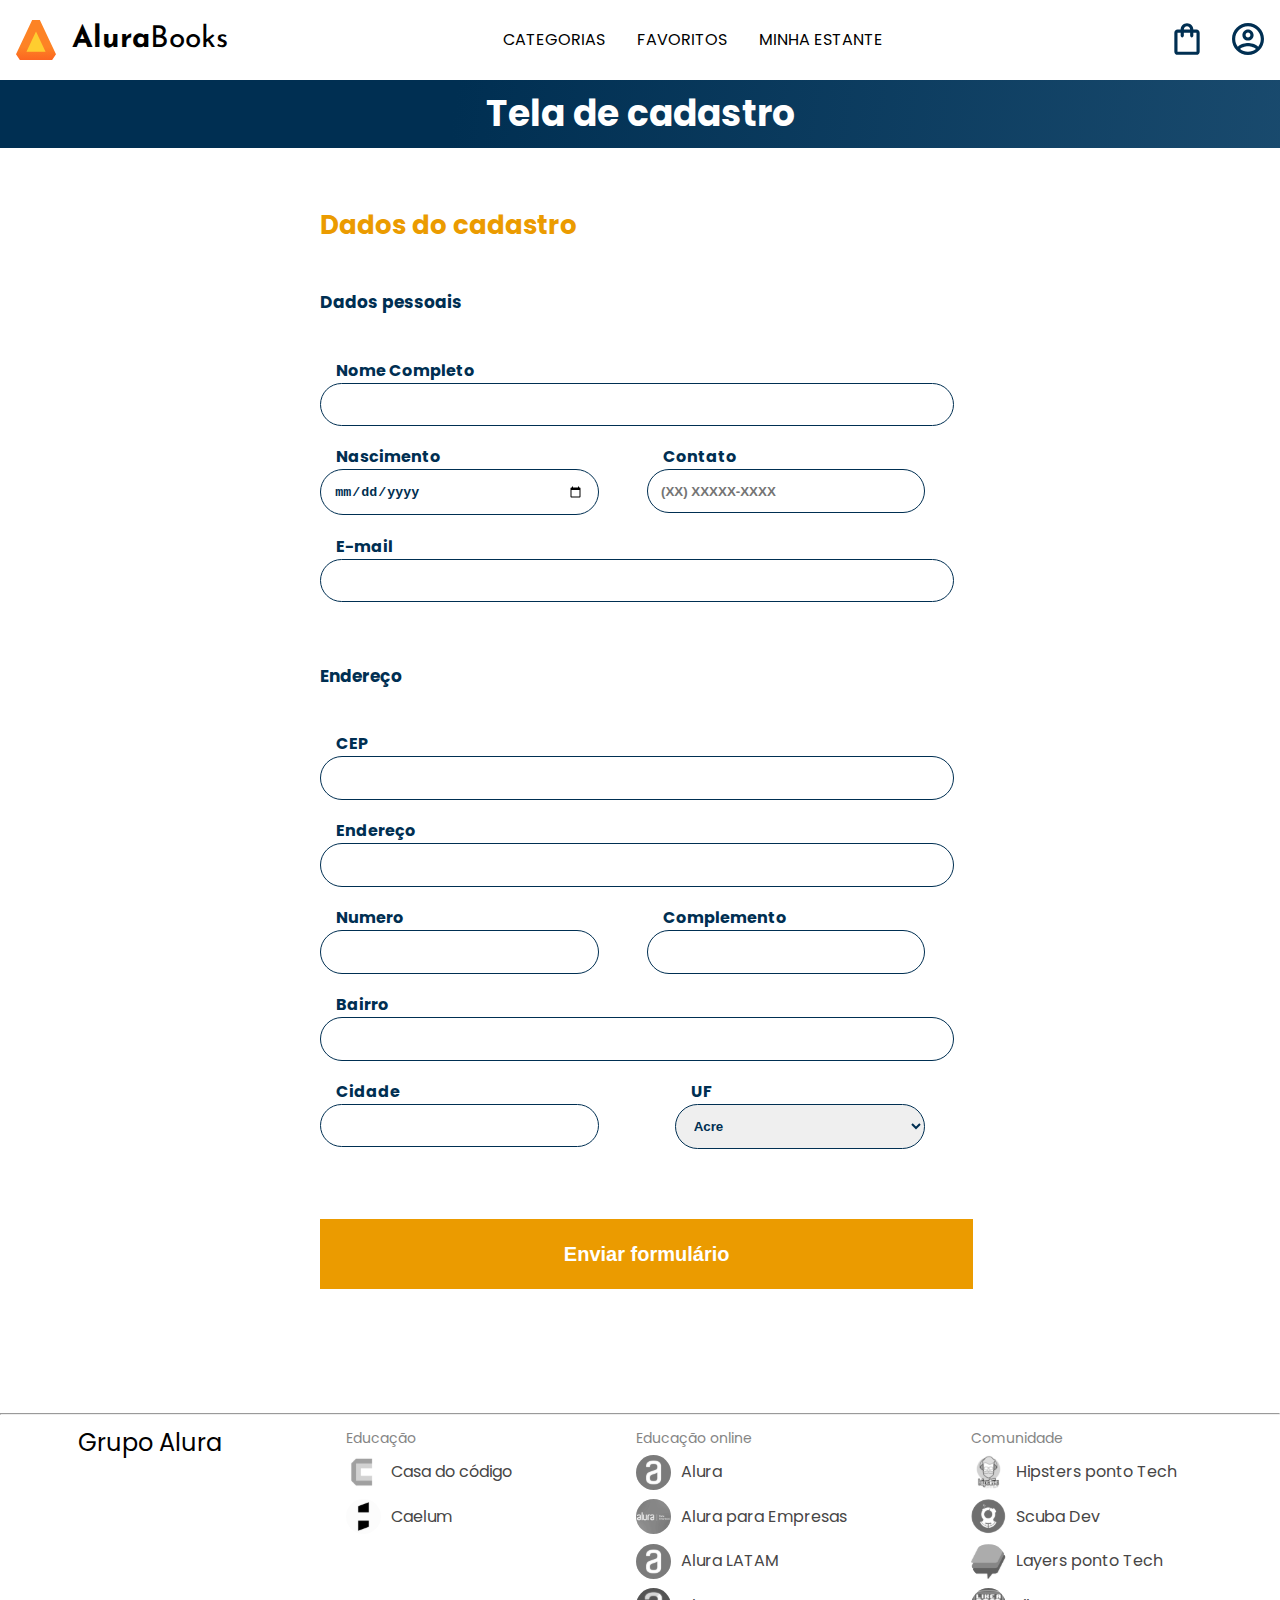
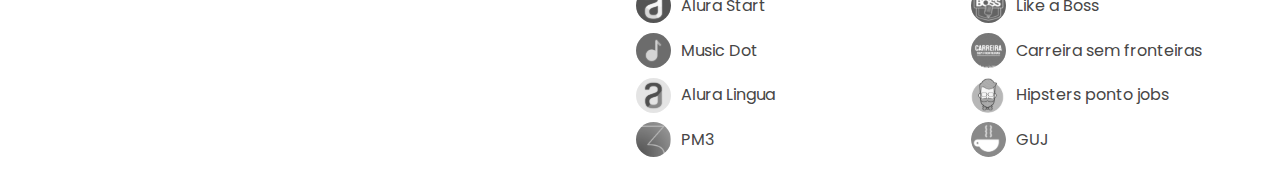
<file: index.html>
<!DOCTYPE html>
<html lang="en">

<head>
    <meta charset="UTF-8">
    <meta http-equiv="X-UA-Compatible" content="IE=edge">
    <meta name="viewport" content="width=device-width, initial-scale=1.0">
    <link rel="stylesheet" href="./styles/reset.css">
    <link rel="preconnect" href="https://fonts.googleapis.com">
    <link rel="preconnect" href="https://fonts.gstatic.com" crossorigin>
    <link href="https://fonts.googleapis.com/css2?family=Poppins:wght@300;400;500;700&display=swap" rel="stylesheet">
    <link rel="stylesheet" href="https://unpkg.com/swiper@8/swiper-bundle.min.css" />
    <link href="https://fonts.googleapis.com/css2?family=Josefin+Sans:wght@400;700&display=swap" rel="stylesheet">
    <link rel="stylesheet" href="./styles/styles.css">
    <title>Formulário de cadastro</title>
</head>

<body>

    <header class="cabeçalho">
        <div class="container">
            <input type="checkbox" id="menu" class="container__botao">
            <label for="menu" class="container__rotulo">
                <span class="cabeçalho__menu-hamburguer container__imagem"></span>
            </label>
            <ul class="lista-menu">
                <li class="lista-menu__titulo">Categorias</li>
                <li class="lista-menu__item">
                    <a href="#" class="lista-menu__link">Programação</a>
                </li>
                <li class="lista-menu__item">
                    <a href="#" class="lista-menu__link">Front-end</a>
                </li>
                <li class="lista-menu__item">
                    <a href="#" class="lista-menu__link">Infraestrutura</a>
                </li>
                <li class="lista-menu__item">
                    <a href="#" class="lista-menu__link">Business</a>
                </li>
                <li class="lista-menu__item">
                    <a href="#" class="lista-menu__link">Design & UX</a>
                </li>
            </ul>
            <img src="img/Logo.svg" alt="Logo da Alurabooks" class="container__imagem">
            <h1 class="container__titulo"><b class="container__titulo--negrito">Alura</b>Books</h1>
        </div>

        <ul class="opções">
            <input type="checkbox" id="opções-menu" class="opções__botão">
            <li class="opções__item"><a href="#" class="opções__link">Categorias</a></li>
            <li class="opções__item"><a href="#" class="opções__link">Favoritos</a></li>
            <li class="opções__item"><a href="#" class="opções__link">Minha estante</a></li>
        </ul>

        <div class="container">
            <a href="#"><img src="img/Favoritos.svg" alt="Meus favoritos"
                    class="container__imagem container__imagem-transparente"></a>
            <a href="#" class="container__link">
                <img src="img/Compras.svg" alt="Carrinhos de compras" class="container__imagem">
                <p class="container__texto">Minha sacola</p>
            </a>
            <a href="#" class="container__link">
                <img src="img/Usuario.svg" alt="Meu perfil" class="container__imagem">
                <p class="container__texto">Meu perfil</p>
            </a>
        </div>
    </header>

    <section class="banner">
        <h2 class="banner__titulo">Tela de cadastro</h2>
    </section>

    <main class="principal">
        <h2 class="principal__titulo">Dados do cadastro</h2>

        <form class="principal__formulario" id="formulario" target="_blank"
            onsubmit="location.replace('./cadastro-finalizado.html')">
            <h3 class="principal__subtitulo">Dados pessoais</h3>
            <div class="formulario__campo">
                <label class="campo__etiqueta" for="nome">Nome Completo</label>
                <input name="nome" id="nome" class="campo__escrita" required />
            </div>
            <div class="formulario__dupla">
                <div class="formulario__campo">
                    <label class="campo__etiqueta" for="nascimento">Nascimento</label>
                    <input name="nascimento" id="nascimento" type="date" class="campo__escrita campo__escrita-dupla"
                        required />
                </div>
                <div class="formulario__campo">
                    <label class="campo__etiqueta" for="telefone">Contato</label>
                    <input name="telefone" id="telefone" type="tel" placeholder="(XX) XXXXX-XXXX"
                        class="campo__escrita campo__escrita-dupla" maxlength="15" required
                        onkeyup="inputTelefone(event)" />
                </div>
            </div>
            <div class="formulario__campo">
                <label class="campo__etiqueta" for="email">E-mail</label>
                <input name="email" id="email" type="email" class="campo__escrita" required />
            </div>

            <h3 class="principal__subtitulo">Endereço</h3>

            <div class="formulario__campo">
                <label class="campo__etiqueta" for="cep">CEP</label>
                <input name="cep" id="cep" class="campo__escrita" required />
                <div id="erro"></div>
            </div>

            <div class="formulario__campo">
                <label class="campo__etiqueta" for="endereco">Endereço</label>
                <input name="endereco" id="endereco" class="campo__escrita" required />
            </div>
            <div class="formulario__dupla">
                <div class="formulario__campo">
                    <label class="campo__etiqueta" for="numero">Numero</label>
                    <input name="numero" id="numero" class="campo__escrita campo__escrita-dupla" required />
                </div>
                <div class="formulario__campo">
                    <label class="campo__etiqueta" for="complemento">Complemento</label>
                    <input name="complemento" id="complemento" class="campo__escrita campo__escrita-dupla" />
                </div>
            </div>
            <div class="formulario__campo">
                <label class="campo__etiqueta" for="bairro">Bairro</label>
                <input name="bairro" id="bairro" class="campo__escrita" required />
            </div>
            <div class="formulario__dupla">
                <div class="formulario__campo">
                    <label class="campo__etiqueta" for="cidade">Cidade</label>
                    <input name="cidade" id="cidade" class="campo__escrita campo__escrita-dupla" required />
                </div>

                <div class="formulario__campo">
                    <label class="campo__etiqueta" for="estado">UF</label>
                    <select id="estado" name="estado" class="campo__escrita campo__escrita-dupla">
                        <option value="AC">Acre</option>
                        <option value="AL">Alagoas</option>
                        <option value="AP">Amapá</option>
                        <option value="AM">Amazonas</option>
                        <option value="BA">Bahia</option>
                        <option value="CE">Ceará</option>
                        <option value="DF">Distrito Federal</option>
                        <option value="ES">Espírito Santo</option>
                        <option value="GO">Goiás</option>
                        <option value="MA">Maranhão</option>
                        <option value="MT">Mato Grosso</option>
                        <option value="MS">Mato Grosso do Sul</option>
                        <option value="MG">Minas Gerais</option>
                        <option value="PA">Pará</option>
                        <option value="PB">Paraíba</option>
                        <option value="PR">Paraná</option>
                        <option value="PE">Pernambuco</option>
                        <option value="PI">Piauí</option>
                        <option value="RJ">Rio de Janeiro</option>
                        <option value="RN">Rio Grande do Norte</option>
                        <option value="RS">Rio Grande do Sul</option>
                        <option value="RO">Rondônia</option>
                        <option value="RR">Roraima</option>
                        <option value="SC">Santa Catarina</option>
                        <option value="SP">São Paulo</option>
                        <option value="SE">Sergipe</option>
                        <option value="TO">Tocantins</option>
                        <option value="EX">Estrangeiro</option>
                    </select>
                </div>

            </div>


            <input type="submit" value="Enviar formulário" class="formulario__botao" id="enviar">
        </form>
    </main>

    <hr>
    <footer class="rodapé">
        <h2 class="rodapé__titulo">Grupo Alura</h2>
        <ul class="lista-rodapé">
            <li class="lista-rodapé__titulo">Educação</li>
            <li class="lista-rodapé__item">
                <img src="img/CasaDoCodigo.svg" alt="Logo da casa do código">
                <a href="https://www.casadocodigo.com.br/" class="lista-rodapé__link">Casa do código</a>
            </li>
            <li class="lista-rodapé__item">
                <img src="img/Caelum.svg" alt="Logo da caelum">
                <a href="https://caelum.com.br/" class="lista-rodapé__link">Caelum</a>
            </li>
        </ul>

        <ul class="lista-rodapé">
            <li class="lista-rodapé__titulo">Educação online</li>
            <li class="lista-rodapé__item">
                <img src="img/Alura.svg" alt="Logo da Alura">
                <a href="https://www.alura.com.br/" class="lista-rodapé__link">Alura</a>
            </li>
            <li class="lista-rodapé__item">
                <img src="img/AluraEmpresas.svg" alt="Logo da Alura para Empresas">
                <a href="https://www.alura.com.br/empresas" class="lista-rodapé__link">Alura para Empresas</a>
            </li>
            <li class="lista-rodapé__item">
                <img src="img/AluraLATAM.svg" alt="Logo da Alura Latam">
                <a href="https://www.aluracursos.com/" class="lista-rodapé__link">Alura LATAM</a>
            </li>
            <li class="lista-rodapé__item">
                <img src="img/AluraStart.svg" alt="Logo da Alura START">
                <a href="https://www.alurastart.com.br/" class="lista-rodapé__link">Alura Start</a>
            </li>
            <li class="lista-rodapé__item">
                <img src="img/MusicDot.svg" alt="Logo da Music Dot">
                <a href="https://www.musicdot.com.br/" class="lista-rodapé__link">Music Dot</a>
            </li>
            <li class="lista-rodapé__item">
                <img src="img/AluraLingua.svg" alt="Logo da Alura Lingua">
                <a href="https://www.aluralingua.com.br/" class="lista-rodapé__link">Alura Lingua</a>
            </li>
            <li class="lista-rodapé__item">
                <img src="img/PM3.svg" alt="Logo da PM3">
                <a href="https://www.cursospm3.com.br/" class="lista-rodapé__link">PM3</a>
            </li>
        </ul>

        <ul class="lista-rodapé">
            <li class="lista-rodapé__titulo">Comunidade</li>
            <li class="lista-rodapé__item">
                <img src="img/HipstersTech.svg" alt="Logo do Hipsters ponto Tech">
                <a href="https://hipsters.tech/" class="lista-rodapé__link">Hipsters ponto Tech</a>
            </li>
            <li class="lista-rodapé__item">
                <img src="img/ScubaDev.svg" alt="Logo do Scuba Dev">
                <a href="https://scuba.dev.br/" class="lista-rodapé__link">Scuba Dev</a>
            </li>
            <li class="lista-rodapé__item">
                <img src="img/LayersTech.svg" alt="Logo do Layers ponto Tech">
                <a href="https://layerspontotech.com.br/" class="lista-rodapé__link">Layers ponto Tech</a>
            </li>
            <li class="lista-rodapé__item">
                <img src="img/LikeABoss.svg" alt="Logo do Like a Boss">
                <a href="https://likeaboss.com.br/" class="lista-rodapé__link">Like a Boss</a>
            </li>
            <li class="lista-rodapé__item">
                <img src="img/CarreiraSemFronteira.svg" alt="Logo do Carreira sem fronteiras">
                <a href="https://www.carreirasemfronteiras.com.br/" class="lista-rodapé__link">Carreira sem
                    fronteiras</a>
            </li>
            <li class="lista-rodapé__item">
                <img src="img/HipstersJobs.svg" alt="Logo do Hipsters ponto jobs">
                <a href="https://hipsters.jobs/" class="lista-rodapé__link">Hipsters ponto jobs</a>
            </li>
            <li class="lista-rodapé__item">
                <img src="img/GUJ.svg" alt="Logo do GUJ">
                <a href="https://www.guj.com.br/" class="lista-rodapé__link">GUJ</a>
            </li>
        </ul>
    </footer>
    <script src="app.js"></script>
</body>

</html>
</file>
<file: styles/styles.css>
@import url("header.css");
@import url("banner.css");
@import url("formulario.css");
@import url("rodape.css");
@import url("cadastro.css");

:root {
    --cor-de-fundo: #EBECEE;
    --branco: #FFFFFF;
    --laranja: #EB9B00;
    --azul-degrade: linear-gradient(97.54deg, #002F52 35.49%, #326589 165.37%);
    --fonte-principal: "Poppins";
    --azul: #002F52;
    --fonte-secundario: "Josefin Sans";
    --preto: #000000;
    --cinza: #474646;
    --cinza-claro: #858585;
    --vermelho: #D94937;
}

body {
    background-color: var(--branco);
    font-family: var(--fonte-principal);
    font-size: 16px;
    font-weight: 400;
}
</file>
